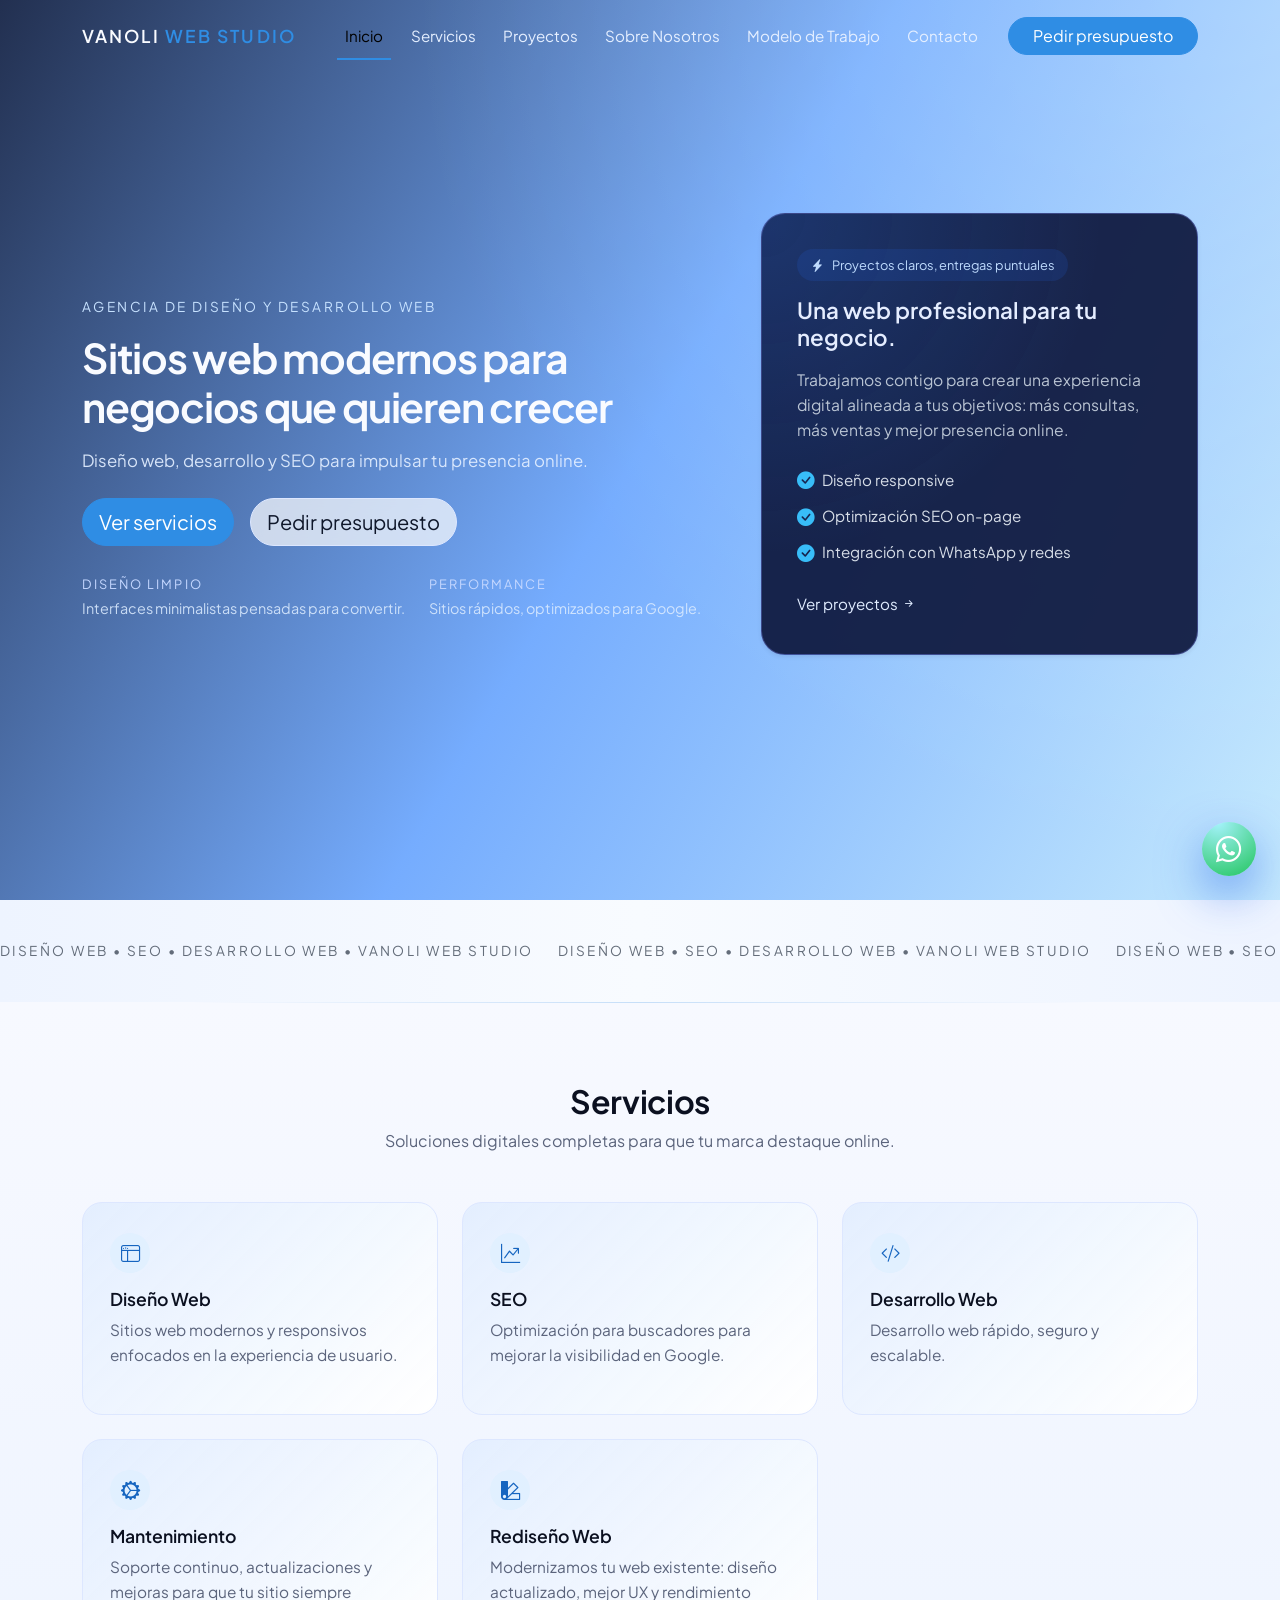
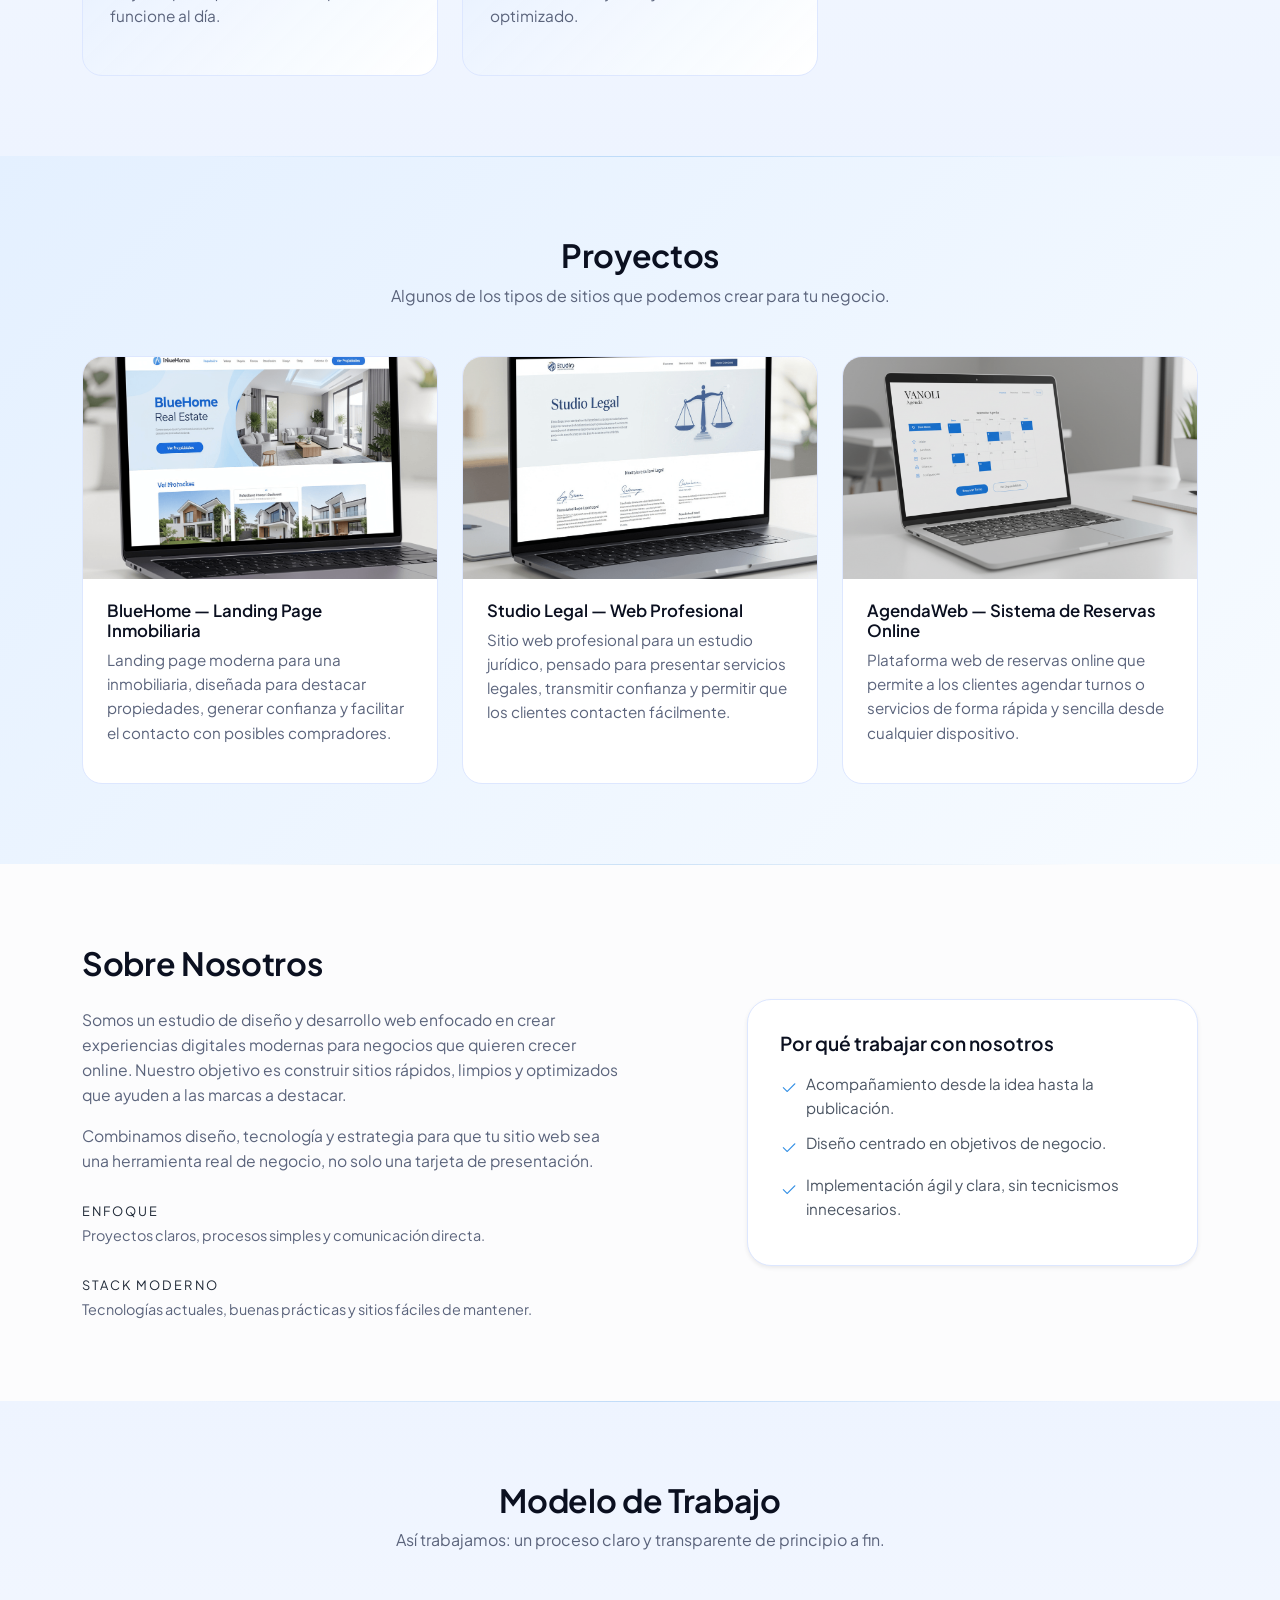
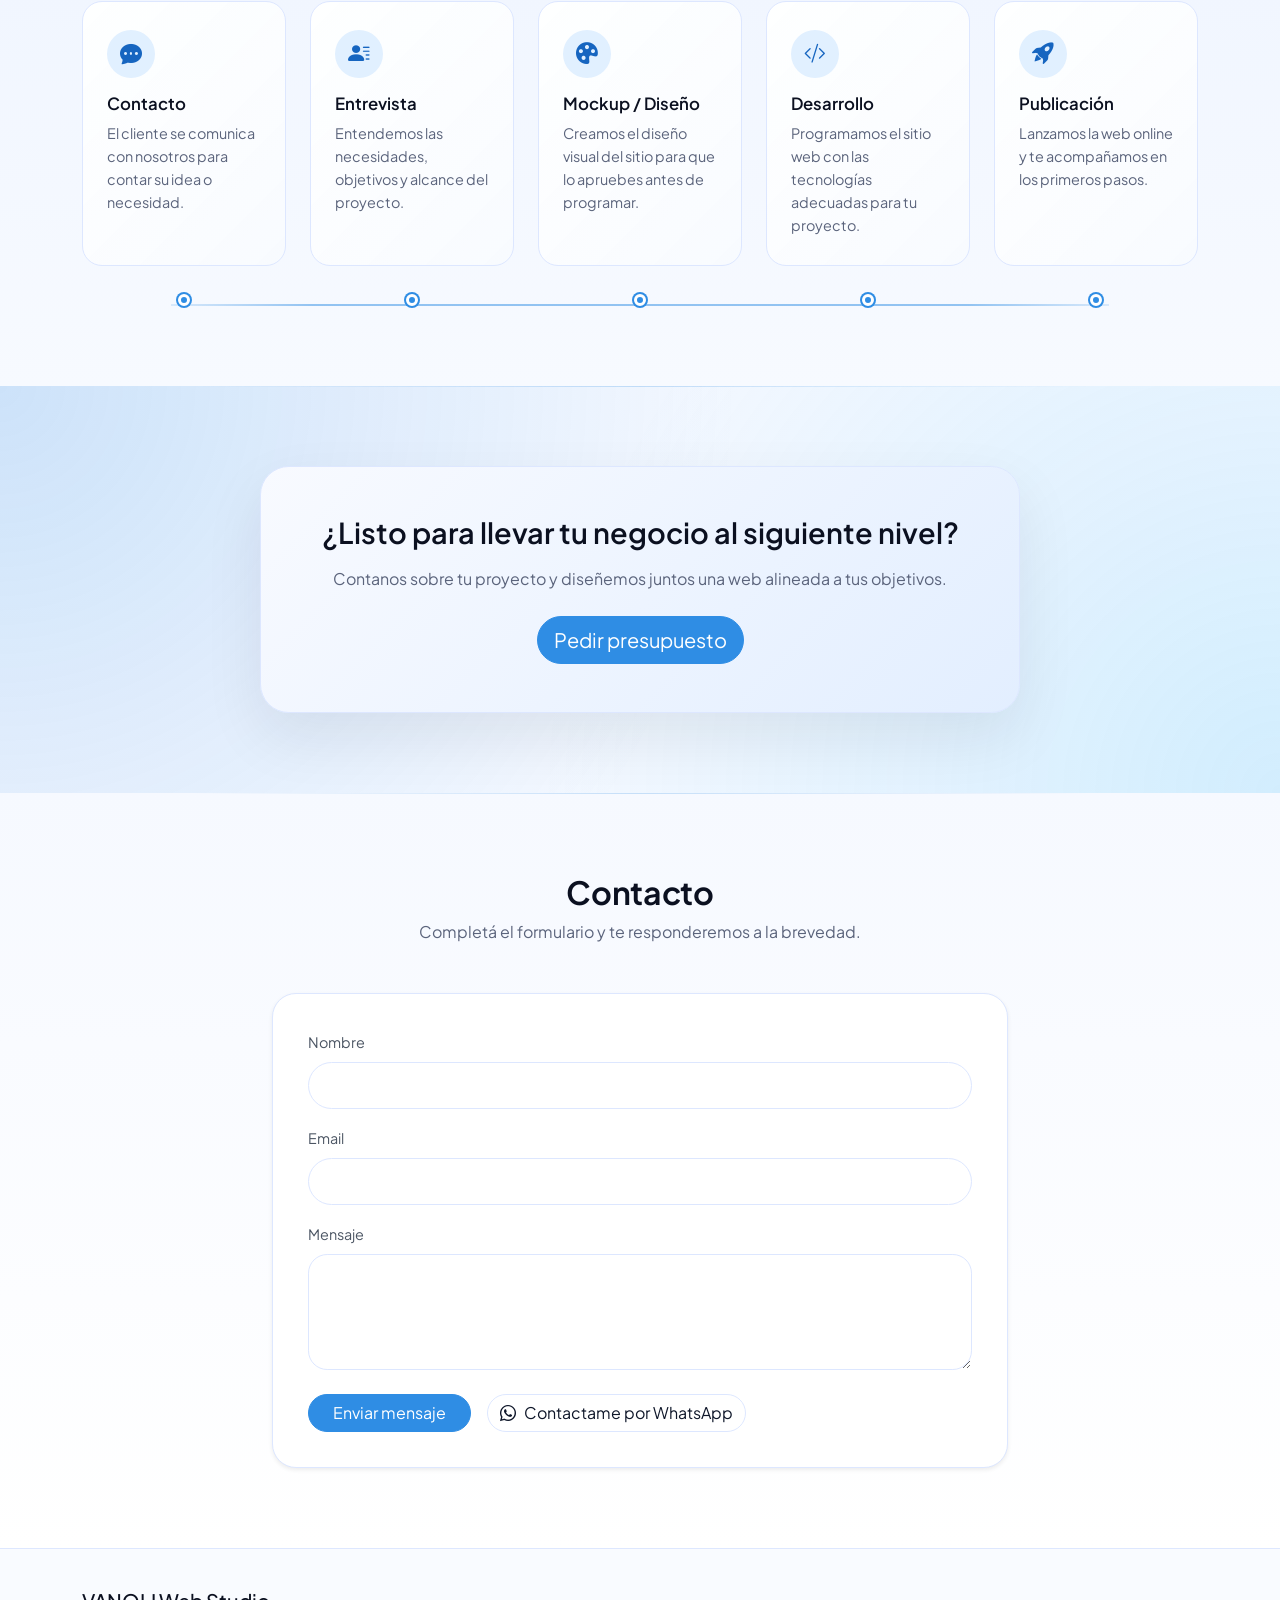
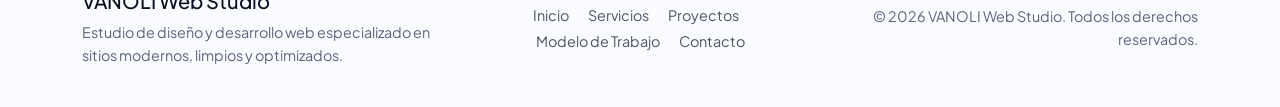
<file: index.html>
<!DOCTYPE html>
<html lang="es">

<head>
  <meta charset="UTF-8" />
  <meta name="viewport" content="width=device-width, initial-scale=1.0" />
  <title>VANOLI Web Studio | Agencia Web Moderna</title>
  <meta name="description"
    content="VANOLI Web Studio - Diseño y desarrollo de sitios web modernos, SEO y soluciones digitales para negocios que quieren crecer." />

  <link rel="icon" type="image/png" href="img/favicon.png">

  <!-- CSS de Bootstrap -->
  <link href="https://cdn.jsdelivr.net/npm/bootstrap@5.3.3/dist/css/bootstrap.min.css" rel="stylesheet"
    integrity="sha384-QWTKZyjpPEjISv5WaRU9OFeRpok6YctnYmDr5pNlyT2bRjXh0JMhjY6hW+ALEwIH" crossorigin="anonymous" />

  <!-- Tipografía: Plus Jakarta Sans (Google Fonts) -->
  <link rel="preconnect" href="https://fonts.googleapis.com" />
  <link rel="preconnect" href="https://fonts.gstatic.com" crossorigin />
  <link
    href="https://fonts.googleapis.com/css2?family=Plus+Jakarta+Sans:ital,wght@0,400;0,500;0,600;0,700;1,400&display=swap"
    rel="stylesheet" />

  <!-- Iconos (Bootstrap Icons) -->
  <link rel="stylesheet" href="https://cdn.jsdelivr.net/npm/bootstrap-icons@1.11.3/font/bootstrap-icons.css" />

  <!-- CSS personalizado -->
  <link rel="stylesheet" href="css/style.css" />
</head>

<body>
  <!-- Barra de navegación -->
  <nav class="navbar navbar-expand-lg fixed-top custom-navbar">
    <div class="container">
      <a class="navbar-brand fw-semibold" href="#inicio">
        VANOLI <span class="brand-accent">Web Studio</span>
      </a>
      <button class="navbar-toggler" type="button" data-bs-toggle="collapse" data-bs-target="#navbarNav"
        aria-controls="navbarNav" aria-expanded="false" aria-label="Toggle navigation">
        <span class="navbar-toggler-icon"></span>
      </button>
      <div class="collapse navbar-collapse" id="navbarNav">
        <ul class="navbar-nav ms-auto mb-2 mb-lg-0 align-items-lg-center">
          <li class="nav-item">
            <a class="nav-link" href="#inicio">Inicio</a>
          </li>
          <li class="nav-item">
            <a class="nav-link" href="#servicios">Servicios</a>
          </li>
          <li class="nav-item">
            <a class="nav-link" href="#proyectos">Proyectos</a>
          </li>
          <li class="nav-item">
            <a class="nav-link" href="#sobre-nosotros">Sobre Nosotros</a>
          </li>
          <li class="nav-item">
            <a class="nav-link" href="#modelo-de-trabajo">Modelo de Trabajo</a>
          </li>
          <li class="nav-item">
            <a class="nav-link" href="#contacto">Contacto</a>
          </li>
          <li class="nav-item ms-lg-3">
            <a class="btn btn-primary rounded-pill px-4" href="#contacto">
              Pedir presupuesto
            </a>
          </li>
        </ul>
      </div>
    </div>
  </nav>

  <!-- Sección Hero -->
  <section id="inicio" class="hero-section d-flex align-items-center">
    <div class="container">
      <div class="row align-items-center g-5">
        <div class="col-lg-7 text-center text-lg-start">
          <p class="hero-kicker text-uppercase mb-3 d-none d-lg-block">
            Agencia de diseño y desarrollo web
          </p>
          <h1 class="hero-title mb-3">
            Sitios web modernos para negocios que quieren crecer
          </h1>
          <p class="hero-subtitle mb-4">
            Diseño web, desarrollo y SEO para impulsar tu presencia online.
          </p>
          <div class="d-flex flex-wrap gap-3 justify-content-center justify-content-lg-start">
            <a href="#servicios" class="btn btn-primary btn-lg rounded-pill">
              Ver servicios
            </a>
            <a href="#contacto" class="btn btn-outline-secondary btn-lg rounded-pill">
              Pedir presupuesto
            </a>
          </div>
          <div
            class="hero-meta mt-4 d-none d-lg-flex flex-wrap gap-4 justify-content-center justify-content-lg-start text-center text-lg-start">
            <div>
              <span class="hero-meta-label">Diseño limpio</span>
              <p class="hero-meta-text mb-0">
                Interfaces minimalistas pensadas para convertir.
              </p>
            </div>
            <div>
              <span class="hero-meta-label">Performance</span>
              <p class="hero-meta-text mb-0">
                Sitios rápidos, optimizados para Google.
              </p>
            </div>
          </div>
        </div>
        <div class="col-lg-5 mt-5 mt-lg-0">
          <div class="hero-card shadow-sm">
            <div class="hero-badge mb-3">
              <i class="bi bi-lightning-charge-fill me-2"></i>
              Proyectos claros, entregas puntuales
            </div>
            <h2 class="hero-card-title mb-3">
              Una web profesional para tu negocio.
            </h2>
            <p class="hero-card-text mb-4">
              Trabajamos contigo para crear una experiencia digital alineada a
              tus objetivos: más consultas, más ventas y mejor presencia
              online.
            </p>
            <ul class="list-unstyled hero-list mb-4">
              <li>
                <i class="bi bi-check-circle-fill"></i> Diseño responsive
              </li>
              <li>
                <i class="bi bi-check-circle-fill"></i> Optimización SEO
                on-page
              </li>
              <li>
                <i class="bi bi-check-circle-fill"></i> Integración con
                WhatsApp y redes
              </li>
            </ul>
            <a href="#proyectos" class="hero-link">
              Ver proyectos
              <i class="bi bi-arrow-right-short"></i>
            </a>
          </div>
        </div>
      </div>
    </div>
  </section>

  <!-- Sección Marquee -->
  <section class="section-padding marquee-section">
    <div class="container-fluid px-0">
      <div class="marquee-wrapper">
        <div class="marquee-track">
          <div class="marquee-group">
            <span class="marquee-item">
              DISEÑO WEB • SEO • DESARROLLO WEB • VANOLI WEB STUDIO
            </span>
            <span class="marquee-item">
              DISEÑO WEB • SEO • DESARROLLO WEB • VANOLI WEB STUDIO
            </span>
            <span class="marquee-item">
              DISEÑO WEB • SEO • DESARROLLO WEB • VANOLI WEB STUDIO
            </span>
            <span class="marquee-item">
              DISEÑO WEB • SEO • DESARROLLO WEB • VANOLI WEB STUDIO
            </span>
            <span class="marquee-item">
              DISEÑO WEB • SEO • DESARROLLO WEB • VANOLI WEB STUDIO
            </span>
          </div>
          <div class="marquee-group" aria-hidden="true">
            <span class="marquee-item">
              DISEÑO WEB • SEO • DESARROLLO WEB • VANOLI WEB STUDIO
            </span>
            <span class="marquee-item">
              DISEÑO WEB • SEO • DESARROLLO WEB • VANOLI WEB STUDIO
            </span>
            <span class="marquee-item">
              DISEÑO WEB • SEO • DESARROLLO WEB • VANOLI WEB STUDIO
            </span>
            <span class="marquee-item">
              DISEÑO WEB • SEO • DESARROLLO WEB • VANOLI WEB STUDIO
            </span>
            <span class="marquee-item">
              DISEÑO WEB • SEO • DESARROLLO WEB • VANOLI WEB STUDIO
            </span>
          </div>
        </div>
      </div>
    </div>
  </section>

  <!-- Sección Servicios -->
  <section id="servicios" class="section-padding bg-light-subtle">
    <div class="container">
      <div class="section-header text-center mb-5">
        <h2 class="section-title">Servicios</h2>
        <p class="section-subtitle">
          Soluciones digitales completas para que tu marca destaque online.
        </p>
      </div>
      <div class="row g-4">
        <div class="col-md-4">
          <div class="service-card h-100">
            <div class="service-icon mb-3">
              <i class="bi bi-window-sidebar"></i>
            </div>
            <h3 class="service-title">Diseño Web</h3>
            <p class="service-text">
              Sitios web modernos y responsivos enfocados en la experiencia de usuario.
            </p>
          </div>
        </div>
        <div class="col-md-4">
          <div class="service-card h-100">
            <div class="service-icon mb-3">
              <i class="bi bi-graph-up-arrow"></i>
            </div>
            <h3 class="service-title">SEO</h3>
            <p class="service-text">
              Optimización para buscadores para mejorar la visibilidad en Google.
            </p>
          </div>
        </div>
        <div class="col-md-4">
          <div class="service-card h-100">
            <div class="service-icon mb-3">
              <i class="bi bi-code-slash"></i>
            </div>
            <h3 class="service-title">Desarrollo Web</h3>
            <p class="service-text">
              Desarrollo web rápido, seguro y escalable.
            </p>
          </div>
        </div>
        <div class="col-md-4">
          <div class="service-card h-100">
            <div class="service-icon mb-3">
              <i class="bi bi-gear-wide-connected"></i>
            </div>
            <h3 class="service-title">Mantenimiento</h3>
            <p class="service-text">
              Soporte continuo, actualizaciones y mejoras para que tu sitio siempre funcione al día.
            </p>
          </div>
        </div>
        <div class="col-md-4">
          <div class="service-card h-100">
            <div class="service-icon mb-3">
              <i class="bi bi-palette2"></i>
            </div>
            <h3 class="service-title">Rediseño Web</h3>
            <p class="service-text">
              Modernizamos tu web existente: diseño actualizado, mejor UX y rendimiento optimizado.
            </p>
          </div>
        </div>
      </div>
    </div>
  </section>

  <!-- Sección Proyectos -->
  <section id="proyectos" class="section-padding">
    <div class="container">
      <div class="section-header text-center mb-5">
        <h2 class="section-title">Proyectos</h2>
        <p class="section-subtitle">
          Algunos de los tipos de sitios que podemos crear para tu negocio.
        </p>
      </div>
      <div class="row g-4">
        <div class="col-md-4">
          <div class="project-card h-100">
            <div class="project-image-wrapper">
              <img src="img/landing.webp" alt="BlueHome — Landing Page Inmobiliaria" class="img-fluid project-image" />
            </div>
            <div class="project-content">
              <h3 class="project-title">BlueHome — Landing Page Inmobiliaria</h3>
              <p class="project-text">
                Landing page moderna para una inmobiliaria, diseñada para destacar propiedades, generar confianza y
                facilitar el contacto con posibles compradores.
              </p>
            </div>
          </div>
        </div>
        <div class="col-md-4">
          <div class="project-card h-100">
            <div class="project-image-wrapper">
              <img src="img/studio.webp" alt="Studio Legal — Web Profesional" class="img-fluid project-image" />
            </div>
            <div class="project-content">
              <h3 class="project-title">Studio Legal — Web Profesional</h3>
              <p class="project-text">
                Sitio web profesional para un estudio jurídico, pensado para presentar servicios legales, transmitir
                confianza y permitir que los clientes contacten fácilmente.
              </p>
            </div>
          </div>
        </div>
        <div class="col-md-4">
          <div class="project-card h-100">
            <div class="project-image-wrapper">
              <img src="img/agenda.webp" alt="AgendaWeb — Sistema de Reservas Online" class="img-fluid project-image" />
            </div>
            <div class="project-content">
              <h3 class="project-title"> AgendaWeb — Sistema de Reservas Online</h3>
              <p class="project-text">
                Plataforma web de reservas online que permite a los clientes agendar turnos o servicios de forma rápida
                y sencilla desde cualquier dispositivo.
              </p>
            </div>
          </div>
        </div>
      </div>
    </div>
  </section>

  <!-- Sección Sobre Nosotros -->
  <section id="sobre-nosotros" class="section-padding bg-light-subtle">
    <div class="container">
      <div class="row align-items-center g-4">
        <div class="col-lg-6">
          <div class="section-header mb-4">
            <h2 class="section-title text-start">Sobre Nosotros</h2>
          </div>
          <p class="about-text mb-3">
            Somos un estudio de diseño y desarrollo web enfocado en crear
            experiencias digitales modernas para negocios que quieren crecer
            online. Nuestro objetivo es construir sitios rápidos, limpios y
            optimizados que ayuden a las marcas a destacar.
          </p>
          <p class="about-text mb-4">
            Combinamos diseño, tecnología y estrategia para que tu sitio web
            sea una herramienta real de negocio, no solo una tarjeta de
            presentación.
          </p>
          <div class="d-flex flex-wrap gap-4 about-meta">
            <div>
              <span class="hero-meta-label">Enfoque</span>
              <p class="hero-meta-text mb-0">
                Proyectos claros, procesos simples y comunicación directa.
              </p>
            </div>
            <div>
              <span class="hero-meta-label">Stack moderno</span>
              <p class="hero-meta-text mb-0">
                Tecnologías actuales, buenas prácticas y sitios fáciles de
                mantener.
              </p>
            </div>
          </div>
        </div>
        <div class="col-lg-5 ms-lg-auto">
          <div class="about-card shadow-sm">
            <h3 class="about-card-title mb-3">Por qué trabajar con nosotros</h3>
            <ul class="list-unstyled about-list mb-0">
              <li>
                <i class="bi bi-check2"></i> Acompañamiento desde la idea
                hasta la publicación.
              </li>
              <li>
                <i class="bi bi-check2"></i> Diseño centrado en objetivos de
                negocio.
              </li>
              <li>
                <i class="bi bi-check2"></i> Implementación ágil y clara,
                sin tecnicismos innecesarios.
              </li>
            </ul>
          </div>
        </div>
      </div>
    </div>
  </section>

  <!-- Sección Modelo de Trabajo -->
  <section id="modelo-de-trabajo" class="section-padding bg-light-subtle work-model-section">
    <div class="container">
      <div class="section-header text-center mb-5">
        <h2 class="section-title">Modelo de Trabajo</h2>
        <p class="section-subtitle">
          Así trabajamos: un proceso claro y transparente de principio a fin.
        </p>
      </div>
      <div class="work-model-timeline">
        <div class="timeline-line" aria-hidden="true"></div>
        <div class="row g-4 justify-content-center timeline-steps">
          <div class="col-12 col-lg work-step" data-step="1">
            <div class="work-step-card h-100">
              <div class="work-step-icon">
                <i class="bi bi-chat-dots-fill"></i>
              </div>
              <h3 class="work-step-title">Contacto</h3>
              <p class="work-step-text">
                El cliente se comunica con nosotros para contar su idea o necesidad.
              </p>
            </div>
          </div>
          <div class="col-12 col-lg work-step" data-step="2">
            <div class="work-step-card h-100">
              <div class="work-step-icon">
                <i class="bi bi-person-lines-fill"></i>
              </div>
              <h3 class="work-step-title">Entrevista</h3>
              <p class="work-step-text">
                Entendemos las necesidades, objetivos y alcance del proyecto.
              </p>
            </div>
          </div>
          <div class="col-12 col-lg work-step" data-step="3">
            <div class="work-step-card h-100">
              <div class="work-step-icon">
                <i class="bi bi-palette-fill"></i>
              </div>
              <h3 class="work-step-title">Mockup / Diseño</h3>
              <p class="work-step-text">
                Creamos el diseño visual del sitio para que lo apruebes antes de programar.
              </p>
            </div>
          </div>
          <div class="col-12 col-lg work-step" data-step="4">
            <div class="work-step-card h-100">
              <div class="work-step-icon">
                <i class="bi bi-code-slash"></i>
              </div>
              <h3 class="work-step-title">Desarrollo</h3>
              <p class="work-step-text">
                Programamos el sitio web con las tecnologías adecuadas para tu proyecto.
              </p>
            </div>
          </div>
          <div class="col-12 col-lg work-step" data-step="5">
            <div class="work-step-card h-100">
              <div class="work-step-icon">
                <i class="bi bi-rocket-takeoff-fill"></i>
              </div>
              <h3 class="work-step-title">Publicación</h3>
              <p class="work-step-text">
                Lanzamos la web online y te acompañamos en los primeros pasos.
              </p>
            </div>
          </div>
        </div>
      </div>
    </div>
  </section>

  <!-- Sección Llamado a la acción -->
  <section class="section-padding cta-section">
    <div class="container">
      <div class="cta-card text-center">
        <h2 class="cta-title mb-3">
          ¿Listo para llevar tu negocio al siguiente nivel?
        </h2>
        <p class="cta-text mb-4">
          Contanos sobre tu proyecto y diseñemos juntos una web alineada a tus
          objetivos.
        </p>
        <a href="#contacto" class="btn btn-primary btn-lg rounded-pill">
          Pedir presupuesto
        </a>
      </div>
    </div>
  </section>

  <!-- Sección Contacto -->
  <section id="contacto" class="section-padding bg-light-subtle">
    <div class="container">
      <div class="section-header text-center mb-5">
        <h2 class="section-title">Contacto</h2>
        <p class="section-subtitle">
          Completá el formulario y te responderemos a la brevedad.
        </p>
      </div>
      <div class="row justify-content-center">
        <div class="col-lg-8">
          <div class="contact-card shadow-sm">
            <form action="https://formsubmit.co/vanoliwebstudio@gmail.com" method="POST" name="contacto2">
              <input type="hidden" name="_next" id="_formNext" value="">
              <script>document.getElementById('_formNext').value = window.location.origin + '/gracias.html';</script>
              <input type="hidden" name="_subject" value="Nuevo mensaje desde el formulario de contacto">
              <input type="hidden" name="_captcha" value="false">

              <!-- Campo honeypot anti-spam (oculto) -->
              <div style="display:none;">
                <label>Don’t fill this out: <input name="bot-field"></label>
              </div>

              <div class="mb-3">
                <label for="name" class="form-label">Nombre</label>
                <input type="text" class="form-control" id="name" name="name" required />
              </div>

              <div class="mb-3">
                <label for="email" class="form-label">Email</label>
                <input type="email" class="form-control" id="email" name="email" required />
              </div>

              <div class="mb-4">
                <label for="message" class="form-label">Mensaje</label>
                <textarea class="form-control" id="message" name="message" rows="4" required></textarea>
              </div>

              <div class="d-flex flex-wrap gap-3 align-items-center">
                <button type="submit" class="btn btn-primary rounded-pill px-4">
                  Enviar mensaje
                </button>
                <a href="https://wa.me/59898052646" target="_blank" rel="noopener noreferrer"
                  class="btn btn-outline-secondary rounded-pill d-inline-flex align-items-center gap-2">
                  <i class="bi bi-whatsapp"></i>
                  Contactame por WhatsApp
                </a>
              </div>
            </form>
          </div>
        </div>
      </div>
    </div>
  </section>

  <!-- Botón flotante de WhatsApp -->
  <a href="https://wa.me/59898052646" target="_blank" rel="noopener noreferrer" class="whatsapp-float"
    aria-label="Contactar por WhatsApp">
    <i class="bi bi-whatsapp"></i>
  </a>

  <!-- Pie de página -->
  <footer class="footer">
    <div class="container">
      <div class="row gy-4 align-items-center">
        <div class="col-md-4">
          <h5 class="mb-2">VANOLI Web Studio</h5>
          <p class="mb-0 footer-text">
            Estudio de diseño y desarrollo web especializado en sitios
            modernos, limpios y optimizados.
          </p>
        </div>
        <div class="col-md-4 text-md-center">
          <ul class="list-inline footer-nav mb-0">
            <li class="list-inline-item">
              <a href="#inicio">Inicio</a>
            </li>
            <li class="list-inline-item">
              <a href="#servicios">Servicios</a>
            </li>
            <li class="list-inline-item">
              <a href="#proyectos">Proyectos</a>
            </li>
            <li class="list-inline-item">
              <a href="#modelo-de-trabajo">Modelo de Trabajo</a>
            </li>
            <li class="list-inline-item">
              <a href="#contacto">Contacto</a>
            </li>
          </ul>
        </div>
        <div class="col-md-4 text-md-end">
          <p class="mb-0 footer-text">
            © <span id="year"></span> VANOLI Web Studio. Todos los derechos
            reservados.
          </p>
        </div>
      </div>
    </div>
  </footer>

  <!-- JS de Bootstrap -->
  <script src="https://cdn.jsdelivr.net/npm/bootstrap@5.3.3/dist/js/bootstrap.bundle.min.js"
    integrity="sha384-YvpcrYf0tY3lHB60NNkmXc5s9fDVZLESaAA55NDzOxhy9GkcIdslK1eN7N6jIeHz"
    crossorigin="anonymous"></script>

  <!-- JS personalizado -->
  <script src="js/style.js"></script>
</body>

</html>
</file>
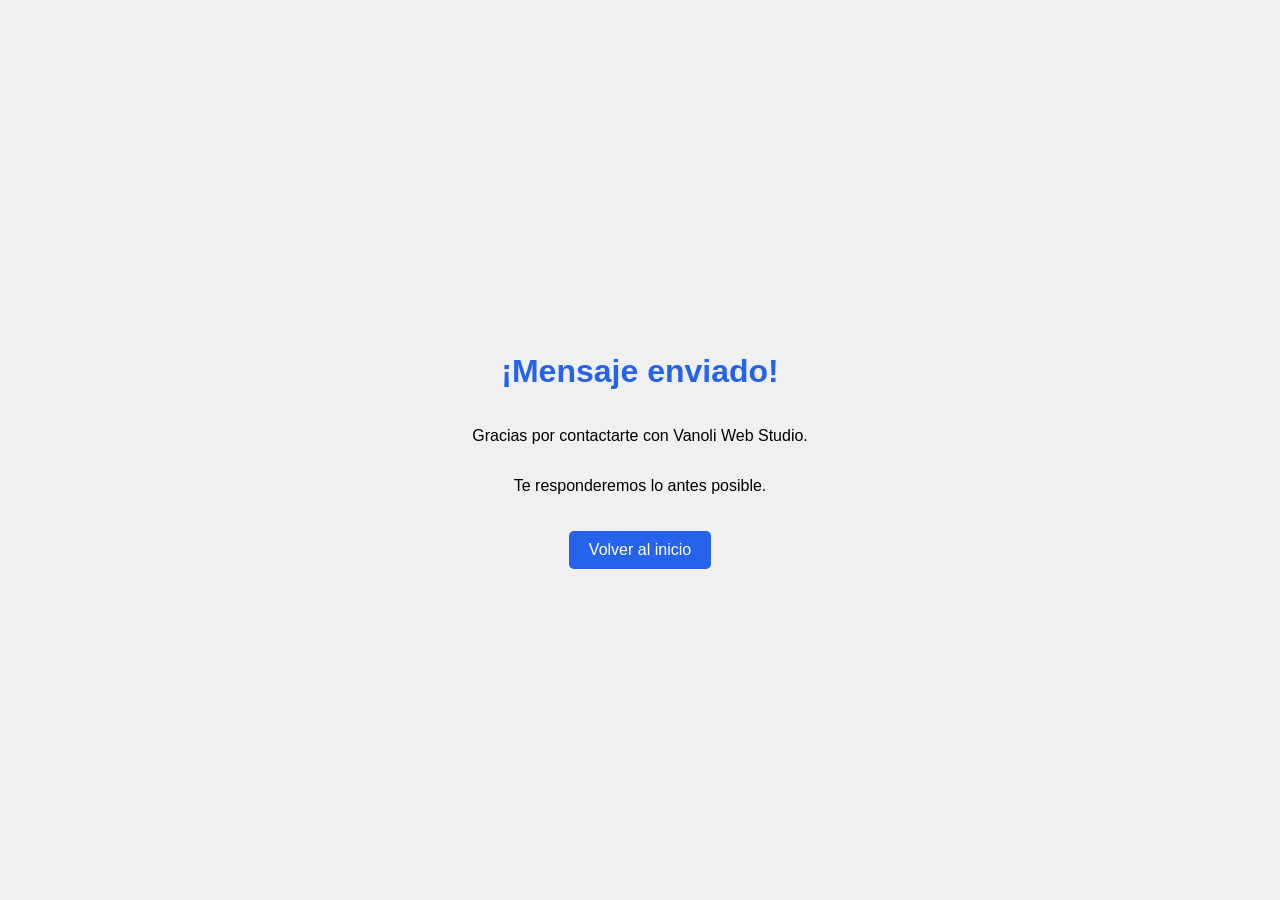
<file: gracias.html>
<!DOCTYPE html>
<html lang="es">

<head>
    <meta charset="UTF-8">
    <meta name="viewport" content="width=device-width, initial-scale=1.0">
    <title>Gracias - Vanoli Web Studio</title>
    <style>
        body {
            display: flex;
            flex-direction: column;
            justify-content: center;
            align-items: center;
            height: 100vh;
            margin: 0;
            font-family: Arial, sans-serif;
            background-color: #f0f0f0;
        }

        h1 {
            color: #2563EB;
        }

        .button {
            margin-top: 20px;
            padding: 10px 20px;
            background-color: #2563EB;
            color: white;
            text-decoration: none;
            border-radius: 5px;
        }

        .button:hover {
            background-color: #1e40af;
        }
    </style>
</head>

<body>
    <h1>¡Mensaje enviado!</h1>
    <p>Gracias por contactarte con Vanoli Web Studio.</p>
    <p>Te responderemos lo antes posible.</p>

    <a href="index.html" class="button">Volver al inicio</a>

</body>

</html>
</file>
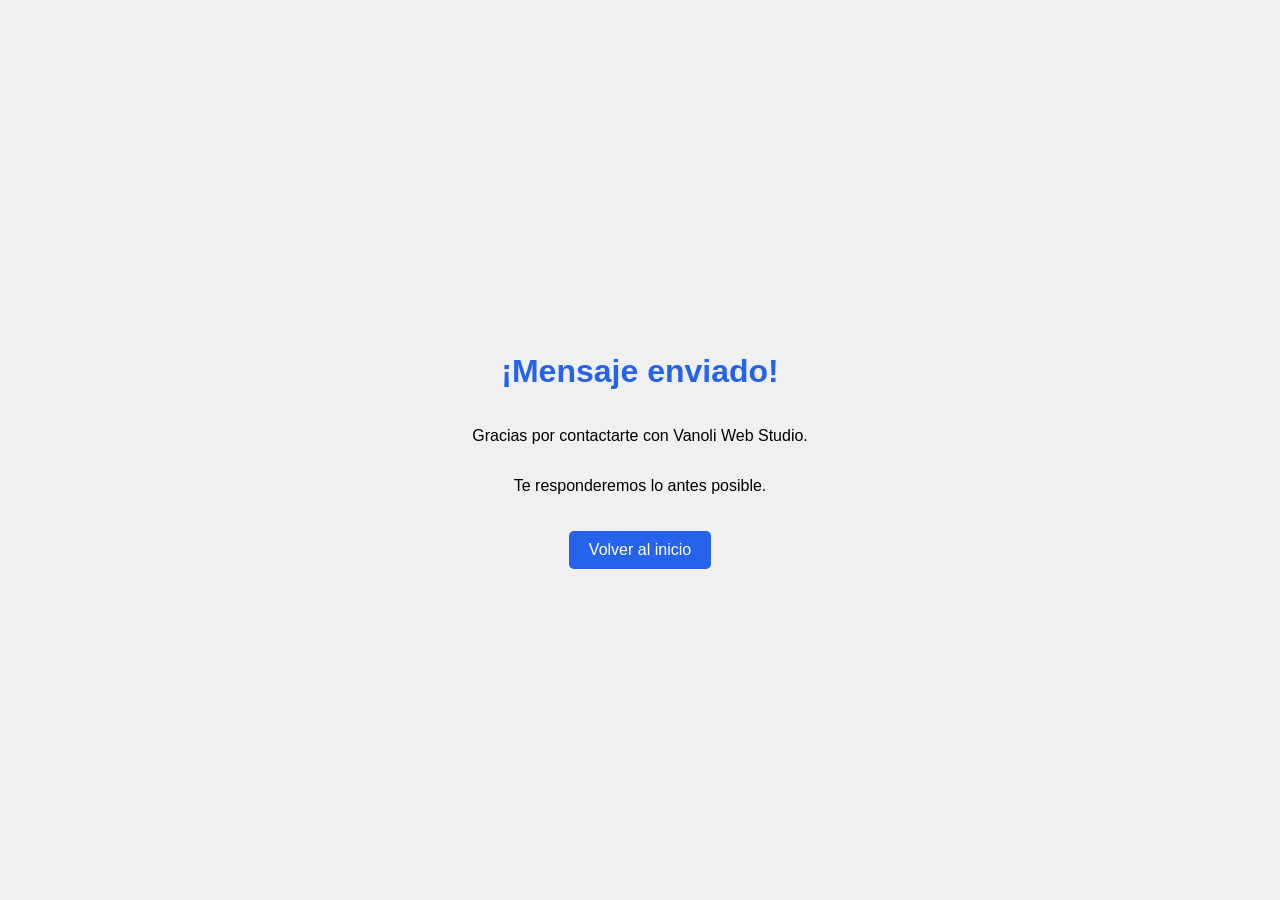
<file: css/gracias.html>
<!DOCTYPE html>
<html lang="es">

<head>
    <meta charset="UTF-8">
    <meta name="viewport" content="width=device-width, initial-scale=1.0">
    <title>Gracias - Vanoli Web Studio</title>
    <style>
        body {
            display: flex;
            flex-direction: column;
            justify-content: center;
            align-items: center;
            height: 100vh;
            margin: 0;
            font-family: Arial, sans-serif;
            background-color: #f0f0f0;
        }

        h1 {
            color: #2563EB;
        }

        .button {
            margin-top: 20px;
            padding: 10px 20px;
            background-color: #2563EB;
            color: white;
            text-decoration: none;
            border-radius: 5px;
        }

        .button:hover {
            background-color: #1e40af;
        }
    </style>
</head>

<body>
    <h1>¡Mensaje enviado!</h1>
    <p>Gracias por contactarte con Vanoli Web Studio.</p>
    <p>Te responderemos lo antes posible.</p>

    <a href="index.html" class="button">Volver al inicio</a>

</body>

</html>
</file>
<file: css/style.css>
/* General */
:root {
  /* Base / variables principales */
  --color-bg: #f4f8ff;
  --color-bg-soft: #eef4ff;
  --color-surface: #ffffff;
  --color-border-soft: #dde7ff;
  --color-text: #0b1020;
  --color-text-soft: #5b647c;

  /* Acentos inspirados en la imagen del hero */
  --color-accent: #2f8de4;
  --color-accent-soft: #e1f0ff;
  --color-accent-strong: #1665c0;

  /* Neutros */
  --color-neutral-soft: #d5d9e5;
}

*,
*::before,
*::after {
  box-sizing: border-box;
}

html {
  scroll-behavior: smooth;
}

body {
  font-family: "Plus Jakarta Sans", system-ui, -apple-system, sans-serif;
  background-color: var(--color-bg);
  color: var(--color-text);
  line-height: 1.6;
}

img {
  max-width: 100%;
  height: auto;
  display: block;
}

a {
  color: inherit;
  text-decoration: none;
}

a:hover {
  text-decoration: none;
}

.bg-light-subtle {
  background-color: var(--color-bg-soft);
}

.section-padding {
  padding: 5rem 0;
}

@media (max-width: 767.98px) {
  .section-padding {
    padding: 3.5rem 0;
  }
}

/* Separador sutil entre secciones */
.section-padding+.section-padding {
  position: relative;
}

.section-padding+.section-padding::before {
  content: "";
  position: absolute;
  top: 0;
  left: 50%;
  transform: translateX(-50%);
  width: min(80%, 900px);
  height: 1px;
  background: linear-gradient(to right,
      rgba(47, 141, 228, 0),
      rgba(47, 141, 228, 0.35),
      rgba(47, 141, 228, 0));
  opacity: 0.7;
}

.section-title {
  font-size: clamp(2rem, 2.4vw, 2.3rem);
  font-weight: 650;
  letter-spacing: -0.01em;
}

.section-subtitle {
  max-width: 540px;
  margin: 0 auto;
  color: var(--color-text-soft);
}

/* Fondos específicos por sección para variedad visual */
#servicios.section-padding {
  /* Fondo claro, tipo tarjeta grande, con muy leve tinte azul */
  background: linear-gradient(to bottom,
      #f7f9ff 0%,
      #eef4ff 100%);
}

#proyectos.section-padding {
  /* Bloque ligeramente más azul, sin llegar a oscuro */
  background: linear-gradient(135deg,
      #e4f0ff 0%,
      #f7fbff 100%);
}

#sobre-nosotros.section-padding {
  /* Blanco casi puro, estilo landing SaaS */
  background: #ffffff;
}

.cta-section {
  /* Banda visual con degradado azul suave y claro */
  background: radial-gradient(circle at top left,
      rgba(59, 130, 246, 0.18),
      transparent 55%),
    linear-gradient(to right, #e3efff 0%, #f6f9ff 100%);
}

#contacto.section-padding {
  /* Pie limpio, casi blanco, con apenas tinte azul */
  background: linear-gradient(to bottom,
      #f6f9ff 0%,
      #ffffff 100%);
}

#modelo-de-trabajo.section-padding {
  background: linear-gradient(to bottom,
      #eef4ff 0%,
      #f7faff 100%);
}

/* Marquee */
.marquee-section {
  padding: 2.5rem 0;
  background: linear-gradient(to right,
      #eef4ff 0%,
      #f8fbff 50%,
      #eef4ff 100%);
}

.marquee-wrapper {
  overflow: hidden;
  white-space: nowrap;
}

.marquee-track {
  display: flex;
  width: max-content;
  animation: marquee-scroll 32s linear infinite;
}

.marquee-group {
  display: flex;
  align-items: center;
  gap: 1.5rem;
  padding-inline: 0;
  flex-shrink: 0;
  min-width: 100%;
}

.marquee-item {
  font-size: 0.85rem;
  letter-spacing: 0.18em;
  text-transform: uppercase;
  color: #4b5563;
  opacity: 0.85;
}

@keyframes marquee-scroll {
  0% {
    transform: translateX(0);
  }

  100% {
    transform: translateX(-50%);
  }
}

/* Navbar */
.custom-navbar {
  padding: 1rem 0;
  transition: background-color 0.2s ease, box-shadow 0.2s ease,
    padding 0.2s ease;
  background-color: transparent;
  border-bottom: 1px solid transparent;
}

.custom-navbar.navbar-scrolled {
  background-color: rgba(248, 251, 255, 0.98);
  box-shadow: 0 14px 40px rgba(15, 23, 42, 0.09);
  padding: 0.6rem 0;
  backdrop-filter: blur(12px);
  border-bottom-color: rgba(186, 199, 234, 0.9);
}

.navbar-brand {
  font-size: 1.1rem;
  letter-spacing: 0.12em;
  text-transform: uppercase;
  color: #f9fbff;
}

.brand-accent {
  color: var(--color-accent);
}

.navbar-nav .nav-link {
  font-size: 0.95rem;
  margin: 0 0.35rem;
  color: #e5efff;
  position: relative;
}

.navbar-nav .nav-link::after {
  content: "";
  position: absolute;
  left: 0;
  bottom: -0.25rem;
  width: 0;
  height: 2px;
  background-color: var(--color-accent);
  transition: width 0.2s ease;
}

.navbar-nav .nav-link:hover::after,
.navbar-nav .nav-link.active::after {
  width: 100%;
}

.navbar-nav .nav-link:hover {
  color: #ffffff;
}

.navbar-toggler {
  border-color: rgba(148, 163, 184, 0.6);
}

.navbar-toggler:focus {
  box-shadow: none;
}

.navbar-toggler-icon {
  filter: invert(0.9);
}

/* Menú móvil: fondo blanco y links visibles */
@media (max-width: 991.98px) {
  .navbar-collapse {
    background-color: #ffffff;
    padding: 1rem;
    margin: 0.5rem -1rem 0;
    border-radius: 0.5rem;
    box-shadow: 0 8px 24px rgba(15, 23, 42, 0.12);
  }

  .navbar-collapse .nav-link {
    color: var(--color-text) !important;
  }

  .navbar-collapse .nav-link:hover {
    color: var(--color-accent) !important;
  }
}

/* Colores del navbar al hacer scroll */
.custom-navbar.navbar-scrolled .navbar-brand {
  color: var(--color-text);
}

.custom-navbar.navbar-scrolled .navbar-nav .nav-link {
  color: #4b5563;
}

.custom-navbar.navbar-scrolled .navbar-nav .nav-link:hover {
  color: #111827;
}

.btn-primary {
  background-color: var(--color-accent);
  border-color: var(--color-accent);
  transition: transform 0.25s ease, box-shadow 0.25s ease,
    background-color 0.25s ease, border-color 0.25s ease;
}

.btn-primary:hover {
  background-color: var(--color-accent-strong);
  border-color: var(--color-accent-strong);
  transform: translateY(-1px) scale(1.02);
  box-shadow: 0 16px 35px rgba(37, 99, 235, 0.35);
}

.btn-outline-secondary {
  border-color: var(--color-border-soft);
  color: #0f172a;
  background-color: rgba(255, 255, 255, 0.7);
  backdrop-filter: blur(10px);
  transition: transform 0.25s ease, box-shadow 0.25s ease,
    background-color 0.25s ease, border-color 0.25s ease;
}

.btn-outline-secondary:hover {
  background-color: rgba(243, 246, 255, 0.95);
  color: #020617;
  border-color: rgba(204, 214, 245, 0.9);
  transform: translateY(-1px) scale(1.02);
  box-shadow: 0 14px 30px rgba(15, 23, 42, 0.15);
}

/* Hero */
.hero-section {
  min-height: 100vh;
  padding-top: 6rem;
  padding-bottom: 5rem;
  position: relative;
  display: flex;
  align-items: center;
  justify-content: center;
  color: #f9fbff;
  background-image: linear-gradient(120deg,
      rgba(5, 20, 56, 0.88),
      rgba(13, 110, 253, 0.55),
      rgba(56, 189, 248, 0.25));
  background-size: cover;
  background-position: center;
  background-repeat: no-repeat;
  overflow: hidden;
}

.hero-section::before {
  content: "";
  position: absolute;
  inset: 0;
  background: radial-gradient(circle at top right,
      rgba(191, 219, 254, 0.3),
      transparent 55%);
  mix-blend-mode: screen;
}

.hero-section>.container {
  position: relative;
  z-index: 1;
}

.hero-kicker {
  font-size: 0.85rem;
  letter-spacing: 0.18em;
  color: #c7e2ff;
}

.hero-title {
  font-size: clamp(2.4rem, 3.2vw, 3rem);
  font-weight: 650;
  letter-spacing: -0.03em;
  color: #f9fbff;
}

.hero-subtitle {
  font-size: 1.05rem;
  color: rgba(226, 238, 255, 0.92);
  max-width: 540px;
}

.hero-meta-label {
  display: inline-block;
  font-size: 0.8rem;
  text-transform: uppercase;
  letter-spacing: 0.16em;
  color: #c4d7ff;
  margin-bottom: 0.15rem;
}

.hero-meta-text {
  font-size: 0.9rem;
  color: rgba(219, 234, 254, 0.88);
}

.hero-card {
  background: radial-gradient(circle at top left,
      rgba(59, 130, 246, 0.2),
      transparent 55%),
    rgba(12, 22, 60, 0.92);
  border-radius: 1.5rem;
  padding: 2.2rem;
  border: 1px solid rgba(129, 140, 248, 0.35);
  transition: transform 0.25s ease, box-shadow 0.25s ease,
    border-color 0.25s ease;
  color: #e5edff;
}

.hero-card:hover {
  transform: translateY(-4px);
  box-shadow: 0 26px 70px rgba(15, 23, 42, 0.7);
  border-color: rgba(96, 165, 250, 0.8);
}

.hero-badge {
  display: inline-flex;
  align-items: center;
  border-radius: 999px;
  padding: 0.35rem 0.85rem;
  font-size: 0.8rem;
  background-color: rgba(37, 99, 235, 0.15);
  color: #bfdbfe;
}

.hero-card-title {
  font-size: 1.4rem;
  font-weight: 600;
  color: #e5edff;
}

.hero-card-text {
  font-size: 0.98rem;
  color: rgba(203, 213, 225, 0.9);
}

.hero-list li {
  font-size: 0.95rem;
  color: rgba(226, 232, 240, 0.95);
  display: flex;
  align-items: center;
  gap: 0.4rem;
  margin-bottom: 0.5rem;
}

.hero-list i {
  color: #38bdf8;
  font-size: 1.1rem;
}

.hero-link {
  font-size: 0.95rem;
  color: #e0ecff;
  display: inline-flex;
  align-items: center;
  gap: 0.2rem;
  border-bottom: 1px solid transparent;
  padding-bottom: 0.1rem;
  transition: border-color 0.2s ease, transform 0.2s ease;
}

.hero-link:hover {
  border-color: rgba(191, 219, 254, 0.9);
  transform: translateX(2px);
}

.hero-meta {
  color: #e5edff;
}

/* Estilo de meta info dentro de "Sobre Nosotros" en fondo claro */
.about-meta .hero-meta-label {
  color: #1f2937;
}

.about-meta .hero-meta-text {
  color: var(--color-text-soft);
}

/* Servicios */
.service-card {
  background: linear-gradient(135deg,
      rgba(226, 238, 255, 0.9),
      rgba(255, 255, 255, 0.98));
  border-radius: 1.25rem;
  padding: 1.9rem 1.7rem;
  border: 1px solid var(--color-border-soft);
  transition: transform 0.25s ease, box-shadow 0.25s ease,
    border-color 0.25s ease, background-color 0.25s ease;
}

.service-card:hover {
  transform: translateY(-6px);
  box-shadow: 0 24px 60px rgba(15, 23, 42, 0.16);
  border-color: rgba(47, 141, 228, 0.7);
  background: radial-gradient(circle at top left,
      rgba(191, 219, 254, 0.85),
      transparent 55%),
    #ffffff;
}

.service-icon {
  width: 40px;
  height: 40px;
  border-radius: 999px;
  display: inline-flex;
  align-items: center;
  justify-content: center;
  background-color: var(--color-accent-soft);
  color: var(--color-accent-strong);
  font-size: 1.2rem;
}

.service-title {
  font-size: 1.1rem;
  font-weight: 600;
  margin-bottom: 0.5rem;
}

.service-text {
  font-size: 0.96rem;
  color: var(--color-text-soft);
}

/* Proyectos */
.project-card {
  border-radius: 1.25rem;
  overflow: hidden;
  border: 1px solid var(--color-border-soft);
  background-color: var(--color-surface);
  transition: transform 0.25s ease, box-shadow 0.25s ease,
    border-color 0.25s ease;
}

.project-card:hover {
  transform: translateY(-6px);
  box-shadow: 0 24px 60px rgba(15, 23, 42, 0.09);
  border-color: rgba(47, 141, 228, 0.7);
}

.project-image-wrapper {
  position: relative;
  overflow: hidden;
  aspect-ratio: 16 / 10;
}

.project-image {
  width: 100%;
  height: 100%;
  object-fit: cover;
  transform: scale(1.02);
  transition: transform 0.5s ease;
}

.project-card:hover .project-image {
  transform: scale(1.06);
}

.project-content {
  padding: 1.4rem 1.5rem 1.4rem;
}

.project-title {
  font-size: 1.05rem;
  font-weight: 600;
  margin-bottom: 0.4rem;
}

.project-text {
  font-size: 0.95rem;
  color: var(--color-text-soft);
}

/* Sobre Nosotros */
.about-text {
  font-size: 0.98rem;
  color: var(--color-text-soft);
}

.about-card {
  background-color: var(--color-surface);
  border-radius: 1.5rem;
  padding: 2rem;
  border: 1px solid var(--color-border-soft);
}

.about-card-title {
  font-size: 1.2rem;
  font-weight: 600;
}

.about-list li {
  display: flex;
  align-items: flex-start;
  gap: 0.5rem;
  margin-bottom: 0.7rem;
  font-size: 0.95rem;
  color: #4b5563;
}

.about-list i {
  color: var(--color-accent);
  font-size: 1.1rem;
  margin-top: 0.15rem;
}

/* Modelo de Trabajo / Timeline */
.work-model-timeline {
  position: relative;
}

.timeline-line {
  position: absolute;
  bottom: 0;
  left: 8%;
  right: 8%;
  height: 2px;
  background: linear-gradient(to right,
      rgba(47, 141, 228, 0.15),
      rgba(47, 141, 228, 0.5) 15%,
      rgba(47, 141, 228, 0.5) 85%,
      rgba(47, 141, 228, 0.15));
  z-index: 0;
}

.timeline-steps {
  position: relative;
  z-index: 1;
  padding-bottom: 2.5rem;
}

.work-step {
  opacity: 0;
  transform: translateY(20px);
  transition: opacity 0.5s ease-out, transform 0.5s ease-out;
}

.work-model-section.is-visible .work-step {
  opacity: 1;
  transform: translateY(0);
}

.work-model-section.is-visible .work-step:nth-child(1) {
  transition-delay: 0.1s;
}

.work-model-section.is-visible .work-step:nth-child(2) {
  transition-delay: 0.2s;
}

.work-model-section.is-visible .work-step:nth-child(3) {
  transition-delay: 0.3s;
}

.work-model-section.is-visible .work-step:nth-child(4) {
  transition-delay: 0.4s;
}

.work-model-section.is-visible .work-step:nth-child(5) {
  transition-delay: 0.5s;
}

.work-step-card {
  background: linear-gradient(135deg,
      rgba(255, 255, 255, 0.95),
      rgba(248, 251, 255, 0.98));
  border-radius: 1.25rem;
  padding: 1.75rem 1.5rem;
  border: 1px solid var(--color-border-soft);
  transition: transform 0.25s ease, box-shadow 0.25s ease,
    border-color 0.25s ease;
}

.work-step-card:hover {
  transform: translateY(-4px);
  box-shadow: 0 20px 50px rgba(15, 23, 42, 0.12);
  border-color: rgba(47, 141, 228, 0.5);
}

.work-step-icon {
  width: 48px;
  height: 48px;
  border-radius: 999px;
  display: inline-flex;
  align-items: center;
  justify-content: center;
  background-color: var(--color-accent-soft);
  color: var(--color-accent-strong);
  font-size: 1.35rem;
  margin-bottom: 1rem;
}

.work-step-title {
  font-size: 1.05rem;
  font-weight: 600;
  margin-bottom: 0.5rem;
}

.work-step-text {
  font-size: 0.9rem;
  color: var(--color-text-soft);
  margin-bottom: 0;
}

/* Timeline responsive: vertical en móvil/tablet */
@media (max-width: 991.98px) {
  .timeline-line {
    left: 24px;
    right: auto;
    top: 0;
    bottom: 0;
    width: 2px;
    height: auto;
    transform: none;
  }

  .timeline-steps {
    flex-direction: column;
  }

  .work-step {
    display: flex;
    padding-left: 4rem;
  }

  .work-step::before {
    content: "";
    position: absolute;
    left: 18px;
    top: 2rem;
    width: 14px;
    height: 14px;
    border-radius: 50%;
    background-color: var(--color-accent);
    border: 3px solid var(--color-surface);
    box-shadow: 0 0 0 2px var(--color-accent);
  }
}

@media (min-width: 992px) {
  .work-step {
    position: relative;
  }

  .work-step::before {
    content: "";
    position: absolute;
    bottom: -2.5rem;
    left: 50%;
    transform: translateX(-50%);
    width: 12px;
    height: 12px;
    border-radius: 50%;
    background-color: var(--color-accent);
    border: 3px solid var(--color-surface);
    box-shadow: 0 0 0 2px var(--color-accent);
  }
}

/* Llamado a la acción */
.cta-section {
  background: radial-gradient(circle at top left,
      rgba(47, 141, 228, 0.2),
      transparent 55%),
    radial-gradient(circle at bottom right,
      rgba(56, 189, 248, 0.18),
      transparent 55%);
}

.cta-card {
  background: linear-gradient(135deg,
      rgba(248, 250, 255, 0.98),
      rgba(226, 238, 255, 0.98));
  border-radius: 1.8rem;
  padding: 3rem 2rem;
  max-width: 760px;
  margin: 0 auto;
  border: 1px solid var(--color-border-soft);
  box-shadow: 0 24px 60px rgba(15, 23, 42, 0.08);
}

.cta-title {
  font-size: 1.8rem;
  font-weight: 600;
}

.cta-text {
  font-size: 1rem;
  color: var(--color-text-soft);
}

/* Contacto */
.contact-card {
  background-color: var(--color-surface);
  border-radius: 1.5rem;
  padding: 2.2rem;
  border: 1px solid var(--color-border-soft);
  transition: box-shadow 0.25s ease, transform 0.25s ease;
}

.form-control {
  border-radius: 999px;
  border-color: var(--color-border-soft);
  padding: 0.7rem 1rem;
  font-size: 0.95rem;
}

textarea.form-control {
  border-radius: 1.2rem;
}

.form-control:focus {
  border-color: rgba(47, 141, 228, 0.8);
  box-shadow: 0 0 0 1px rgba(56, 189, 248, 0.35);
}

.form-label {
  font-size: 0.9rem;
  color: #4b5563;
}

/* Botón flotante de WhatsApp */
.whatsapp-float {
  position: fixed;
  right: 1.5rem;
  bottom: 1.5rem;
  width: 54px;
  height: 54px;
  border-radius: 999px;
  background: radial-gradient(circle at 30% 0%, #a5f3fc, #22c55e);
  display: flex;
  align-items: center;
  justify-content: center;
  color: #ffffff;
  font-size: 1.6rem;
  box-shadow: 0 18px 45px rgba(37, 99, 235, 0.55);
  z-index: 1040;
  transition: transform 0.25s ease, box-shadow 0.25s ease,
    background-color 0.25s ease;
}

.whatsapp-float:hover {
  transform: translateY(-3px);
  box-shadow: 0 22px 55px rgba(37, 99, 235, 0.7);
  background: radial-gradient(circle at 30% 0%, #7dd3fc, #16a34a);
}

/* Pie de página */
.footer {
  padding: 2.5rem 0;
  border-top: 1px solid var(--color-border-soft);
  background-color: #f9fbff;
}

.footer-text {
  font-size: 0.9rem;
  color: var(--color-text-soft);
}

.footer-nav a {
  font-size: 0.9rem;
  color: #4b5563;
  margin: 0 0.25rem;
}

.footer-nav a:hover {
  color: #111827;
}

/* Dispositivos pequeños */
@media (max-width: 991.98px) {
  .hero-section {
    padding-top: 5.5rem;
  }

  .hero-subtitle {
    margin-inline: auto;
  }

  .hero-card {
    margin-top: 2rem;
  }

  .cta-card {
    padding: 2.5rem 1.75rem;
  }
}

/* Animaciones de aparición al hacer scroll */
.reveal-on-scroll {
  opacity: 0;
  transform: translateY(24px);
  transition: opacity 0.6s ease-out, transform 0.6s ease-out;
}

.reveal-on-scroll.is-visible {
  opacity: 1;
  transform: translateY(0);
}

/* Desplazamiento escalonado de tarjetas internas */
.reveal-on-scroll .service-card,
.reveal-on-scroll .project-card,
.reveal-on-scroll .about-card,
.reveal-on-scroll .contact-card,
.reveal-on-scroll .cta-card {
  transform: translateY(10px);
  transition: transform 0.45s ease-out, box-shadow 0.45s ease-out,
    border-color 0.3s ease-out;
}

.reveal-on-scroll.is-visible .service-card,
.reveal-on-scroll.is-visible .project-card,
.reveal-on-scroll.is-visible .about-card,
.reveal-on-scroll.is-visible .contact-card,
.reveal-on-scroll.is-visible .cta-card {
  transform: translateY(0);
}

@media (max-width: 991.98px) {

  .custom-navbar:not(.navbar-scrolled) .brand-accent {
    color: #c7e2ff;
  }

}

@media (max-width: 768px) {

  /* Carrusel en proyectos */
  #proyectos .row {
    display: flex;
    flex-wrap: nowrap;
    overflow-x: auto;
    gap: 16px;
    padding: 10px 16px;
    scroll-snap-type: x mandatory;
  }

  /* Ocultar scrollbar */
  #proyectos .row::-webkit-scrollbar {
    display: none;
  }

  /* Cada proyecto ocupa casi toda la pantalla */
  #proyectos .col-md-4 {
    flex: 0 0 85%;
    max-width: 85%;
    scroll-snap-align: center;
  }

}
</file>
